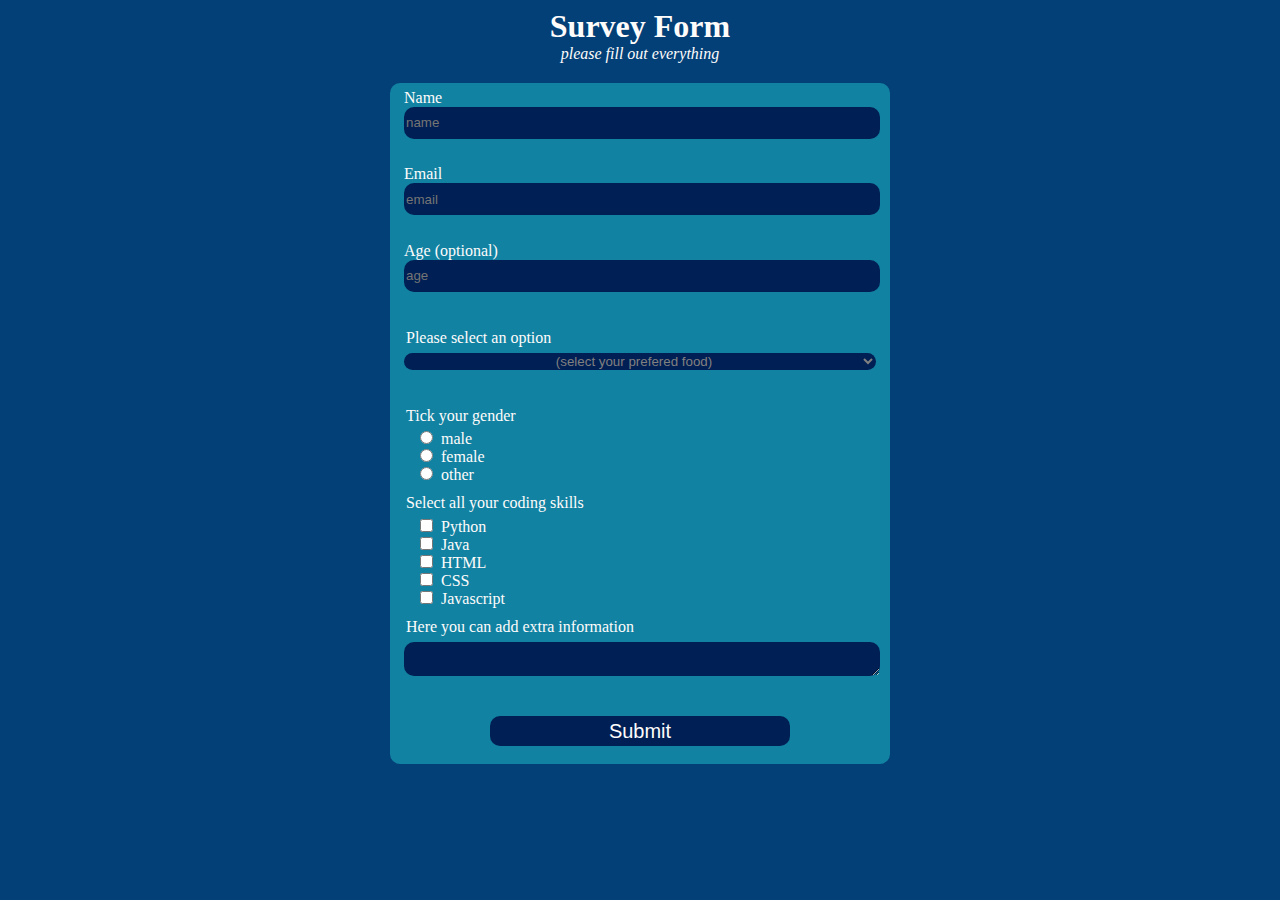
<file: freecodecamp/Survey-page/index.html>
<!Doctype html>
<html lang="en">

<head>
  <title>Survey Form</title>
  <meta charset="UTF-8">
  <meta name="viewport" content="width=device-width, initial-scale=1">
  <link rel="stylesheet" href="styles.css">
</head>

<body>
  <h1 id="title">Survey Form</h1>
  <p id="description"><em>please fill out everything</em></p>
  <form id="survey-form" action="https://survey-form.freecodecamp.rocks">
    <section>
      <fieldset id="personal-information">
        <!-- <legend>Please enter your information</legend> -->
        <label id="name-label">Name<input id="name" required type="text" placeholder="name"></label>
        <label id="email-label">Email<input required placeholder="email" type="email" id="email"></label>
        <label id="number-label">Age (optional)<input placeholder="age" type="number" id="number" min="14"
            max="120"></label>
      </fieldset>
      <fieldset id="menu-dropdown">
        <legend>Please select an option</legend>
        <select id="dropdown">
          <option value="">(select your prefered food)</option>
          <option value="1">Pizza</option>
          <option value="2">Fish</option>
          <option value="3">Burger</option>
        </select>
      </fieldset>
      <fieldset id="menu-checkbox">
        <legend>Tick your gender</legend>
        <label><input class="inline" name="gender" type="radio" value="1">male</label>
        <br>
        <label><input class="inline" name="gender" type="radio" value="2">female</label>
        <br>
        <label><input class="inline" name="gender" type="radio" value="3">other</label>
      </fieldset>
      <fieldset>
        <legend>Select all your coding skills</legend>
        <label><input value="1" class="inline" type="checkbox">Python</label>
        <br>
        <label><input value="2" class="inline" type="checkbox">Java</label>
        <br>
        <label><input value="3" class="inline" type="checkbox">HTML</label>
        <br>
        <label><input value="4" class="inline" type="checkbox">CSS</label>
        <br>
        <label><input value="5" class="inline" type="checkbox">Javascript</label>
      </fieldset>
      <fieldset id="Here you can add extra information">
        <legend>Here you can add extra information</legend>
        <textarea rows="3" cols="30"></textarea>
      </fieldset>
    </section>
    <input id="submit" type="submit" value="Submit">
    <br>
  </form>
</body>

</html>
</file>
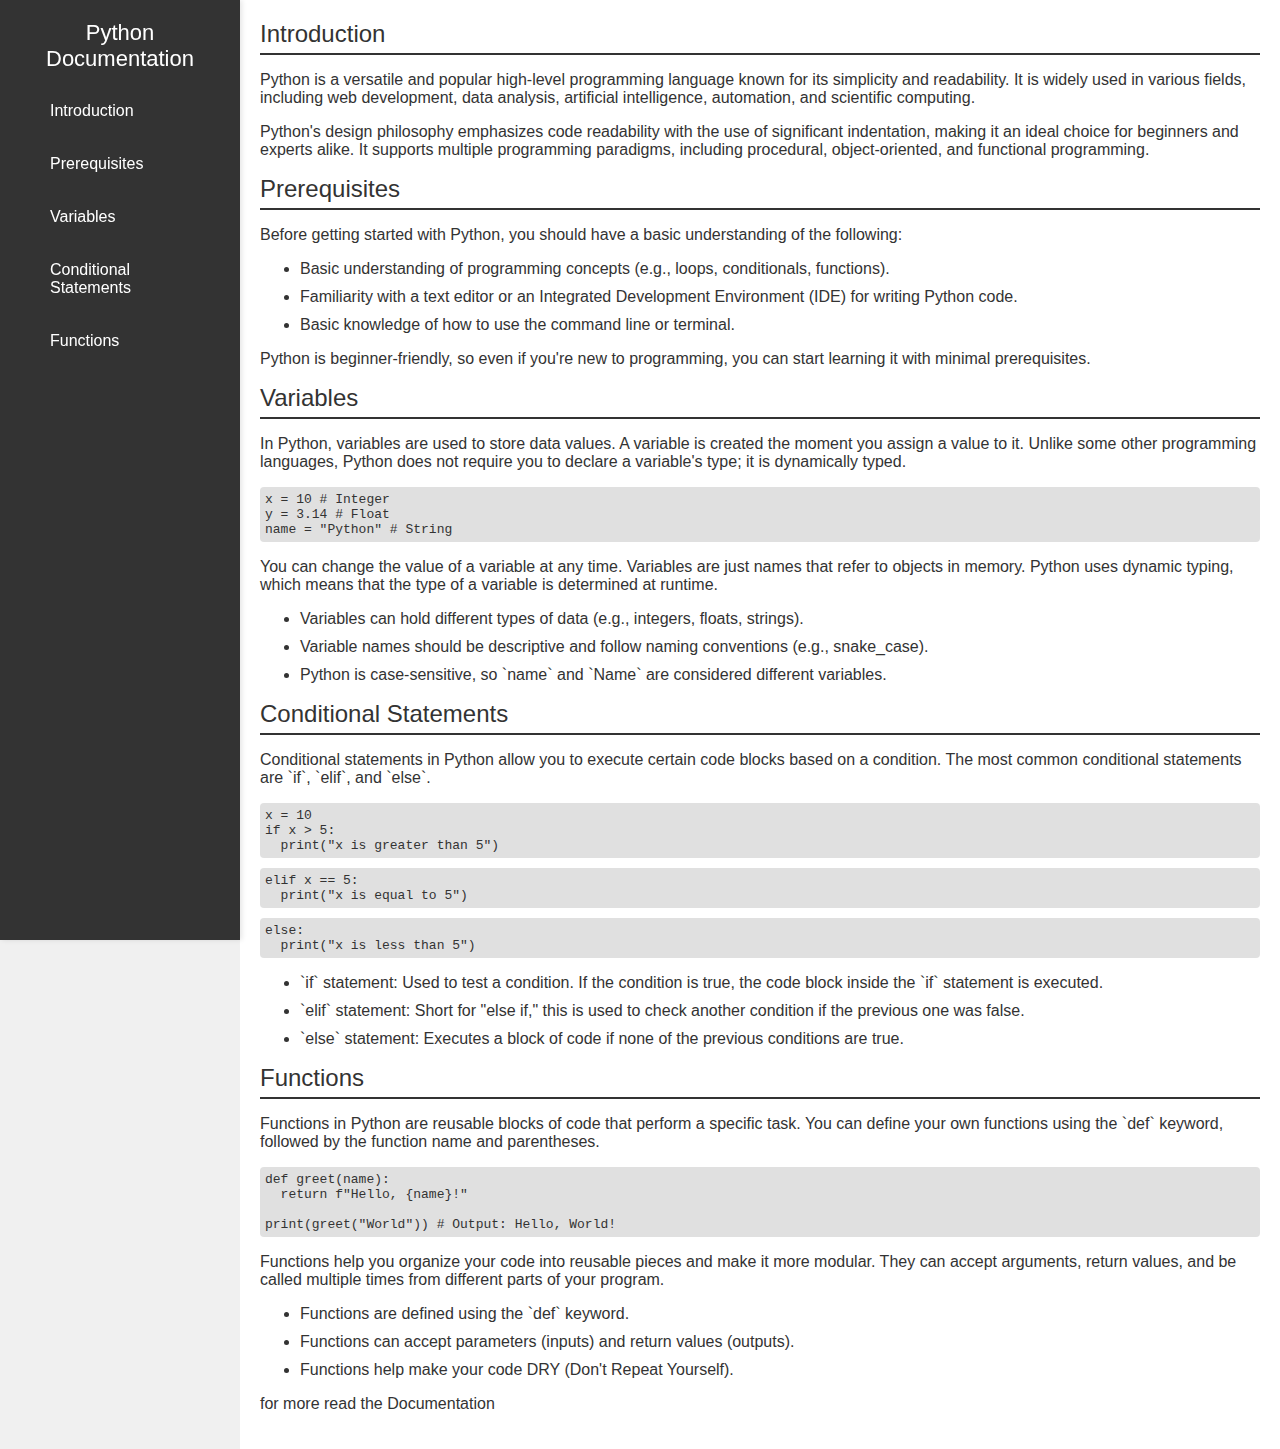
<file: freecodecamp/Technical-Doc/index.html>
<!DOCTYPE html>
<html lang="en">

<head>
  <meta charset="UTF-8" />
  <meta name="viewport" content="width=device-width, initial-scale=1.0" />
  <title>Technical Documentation Page</title>
  <link rel="stylesheet" href="styles.css">
</head>

<body>
  <nav id="navbar">
    <header>Python Documentation</header>
    <ul>
      <li><a class="nav-link" href="#Introduction">Introduction</a></li>
      <li><a class="nav-link" href="#Prerequisites">Prerequisites</a></li>
      <li><a class="nav-link" href="#Variables">Variables</a></li>
      <li><a class="nav-link" href="#Conditional_Statements">Conditional Statements</a></li>
      <li><a class="nav-link" href="#Functions">Functions</a></li>
    </ul>
  </nav>

  <main id="main-doc">
    <!-- Introduction Section -->
    <section class="main-section" id="Introduction">
      <header>Introduction</header>
      <p>Python is a versatile and popular high-level programming language known for its simplicity and readability. It
        is widely used in various fields, including web development, data analysis, artificial intelligence, automation,
        and scientific computing.</p>
      <p>Python's design philosophy emphasizes code readability with the use of significant indentation, making it an
        ideal choice for beginners and experts alike. It supports multiple programming paradigms, including procedural,
        object-oriented, and functional programming.</p>
    </section>

    <!-- Prerequisites Section -->
    <section class="main-section" id="Prerequisites">
      <header>Prerequisites</header>
      <p>Before getting started with Python, you should have a basic understanding of the following:</p>
      <ul>
        <li>Basic understanding of programming concepts (e.g., loops, conditionals, functions).</li>
        <li>Familiarity with a text editor or an Integrated Development Environment (IDE) for writing Python code.</li>
        <li>Basic knowledge of how to use the command line or terminal.</li>
      </ul>
      <p>Python is beginner-friendly, so even if you're new to programming, you can start learning it with minimal
        prerequisites.</p>
    </section>

    <!-- Variables Section -->
    <section class="main-section" id="Variables">
      <header>Variables</header>
      <p>In Python, variables are used to store data values. A variable is created the moment you assign a value to it.
        Unlike some other programming languages, Python does not require you to declare a variable's type; it is
        dynamically typed.</p>
      <code>
          x = 10  # Integer<br>
          y = 3.14  # Float<br>
          name = "Python"  # String
        </code>
      <p>You can change the value of a variable at any time. Variables are just names that refer to objects in memory.
        Python uses dynamic typing, which means that the type of a variable is determined at runtime.</p>
      <ul>
        <li>Variables can hold different types of data (e.g., integers, floats, strings).</li>
        <li>Variable names should be descriptive and follow naming conventions (e.g., snake_case).</li>
        <li>Python is case-sensitive, so `name` and `Name` are considered different variables.</li>
      </ul>
    </section>

    <!-- Conditional Statements Section -->
    <section class="main-section" id="Conditional_Statements">
      <header>Conditional Statements</header>
      <p>Conditional statements in Python allow you to execute certain code blocks based on a condition. The most common
        conditional statements are `if`, `elif`, and `else`.</p>
      <code>
          x = 10<br>
          if x > 5:<br>
          &nbsp;&nbsp;print("x is greater than 5")<br>
        </code>
      <code>
          elif x == 5:<br>
          &nbsp;&nbsp;print("x is equal to 5")<br>
        </code>
      <code>
          else:<br>
          &nbsp;&nbsp;print("x is less than 5")
        </code>
      <ul>
        <li>`if` statement: Used to test a condition. If the condition is true, the code block inside the `if` statement
          is executed.</li>
        <li>`elif` statement: Short for "else if," this is used to check another condition if the previous one was
          false.</li>
        <li>`else` statement: Executes a block of code if none of the previous conditions are true.</li>
      </ul>
    </section>

    <!-- Functions Section -->
    <section class="main-section" id="Functions">
      <header>Functions</header>
      <p>Functions in Python are reusable blocks of code that perform a specific task. You can define your own functions
        using the `def` keyword, followed by the function name and parentheses.</p>
      <code>
          def greet(name):<br>
          &nbsp;&nbsp;return f"Hello, {name}!"<br><br>
          print(greet("World"))  # Output: Hello, World!
        </code>
      <p>Functions help you organize your code into reusable pieces and make it more modular. They can accept arguments,
        return values, and be called multiple times from different parts of your program.</p>
      <ul>
        <li>Functions are defined using the `def` keyword.</li>
        <li>Functions can accept parameters (inputs) and return values (outputs).</li>
        <li>Functions help make your code DRY (Don't Repeat Yourself).</li>
      </ul>
      <p>for more read the Documentation</p>
    </section>
  </main>
</body>

</html>
</file>
<file: freecodecamp/Survey-page/styles.css>
body {
  background-color: #034078;
  color: #FEFCFB;
  box-sizing: border-box;
}

form {
  width: 50%;
  margin: 0 auto;
  background-color: #1282A2;
  min-width: 400px;
  max-width: 500px;
  border-radius: 10px;
}

h1,
p {
  text-align: center;
  font-family: Tahoma;
  margin: 0 0;
}

p {
  padding-bottom: 20px;
}

fieldset {
  border: none;
  padding: none;
}

fieldset:last-of-type {
  border: none;
}

label {
  width: 100%;
}

input,
textarea {
  width: 100%;
  height: 30px;
  background-color: #001F54;
  color: #FEFCFB;
  border: none;
  margin-bottom: 2em;
  resize: vertical;
  border-radius: 10px;
}

#dropdown {
  color: grey;
  width: 100%;
  text-align: center;
  border-radius: 10px;

}

input[type="radio"],
input[type="checkbox"] {
  margin: 0;
  padding: 0;
  height: auto;
}

select {
  background-color: #001F54;
  color: #FEFCFB;
  border: none;
  margin-bottom: 2em;
}

input.inline {
  color: #001F54;
  display: inline-block;
  width: auto;
  margin: 0 1rem;
  margin-right: 0.5rem;

}

input[type="submit"] {

  margin: auto;
  width: 60%;
  font-size: 20px;
  display: block;

}
</file>
<file: freecodecamp/Technical-Doc/styles.css>
/* General body styling */
body {
  margin: 0;
  font-family: Arial, sans-serif;
  background-color: #f0f0f0;
  /* Light grey background */
  color: #333;
  /* Dark grey text color */
}

/* Navigation bar styling */
#navbar {
  background-color: #333;
  /* Dark grey background */
  padding: 20px;
  width: 200px;
  position: fixed;
  top: 0;
  left: 0;
  height: 100%;
  box-shadow: 2px 0 5px rgba(0, 0, 0, 0.1);
}

/* Navbar header styling */
#navbar header {
  color: #fff;
  /* White text for the header */
  font-size: 22px;
  margin-bottom: 20px;
  text-align: center;
}

/* Navbar list items */
#navbar ul {
  list-style-type: none;
  padding: 0;
}

#navbar li {
  margin: 15px 0;
}

/* Navbar links */
#navbar a {
  color: #fff;
  text-decoration: none;
  display: block;
  padding: 10px;
  border-radius: 4px;
  transition: background-color 0.3s;
}

/* Navbar link hover effect */
#navbar a:hover {
  background-color: #555;
  /* Lighter grey on hover */
}

/* Main content styling */
#main-doc {
  margin-left: 240px;
  /* Space for the fixed navbar */
  padding: 20px;
  background-color: #fff;
  /* White background for the content */
  box-shadow: none;
  /* Removed box shadow */
  border: none;
  /* Ensure no borders around the main content */
}

/* Section headers */
.main-section header {
  font-size: 24px;
  color: #333;
  border-bottom: 2px solid #333;
  margin-bottom: 10px;
  padding-bottom: 5px;
}

/* Code block styling */
code {
  background-color: #e0e0e0;
  /* Light grey code block */
  padding: 5px;
  border-radius: 4px;
  display: block;
  margin: 10px 0;
}

/* List styling */
ul {
  margin-left: 20px;
  padding-left: 20px;
}

li {
  margin-bottom: 10px;
}

/* Responsive adjustments */
@media (max-width: 768px) {
  #navbar {
    width: 100%;
    height: auto;
    position: relative;
  }

  #main-doc {
    margin-left: 0;
  }
}
</file>
